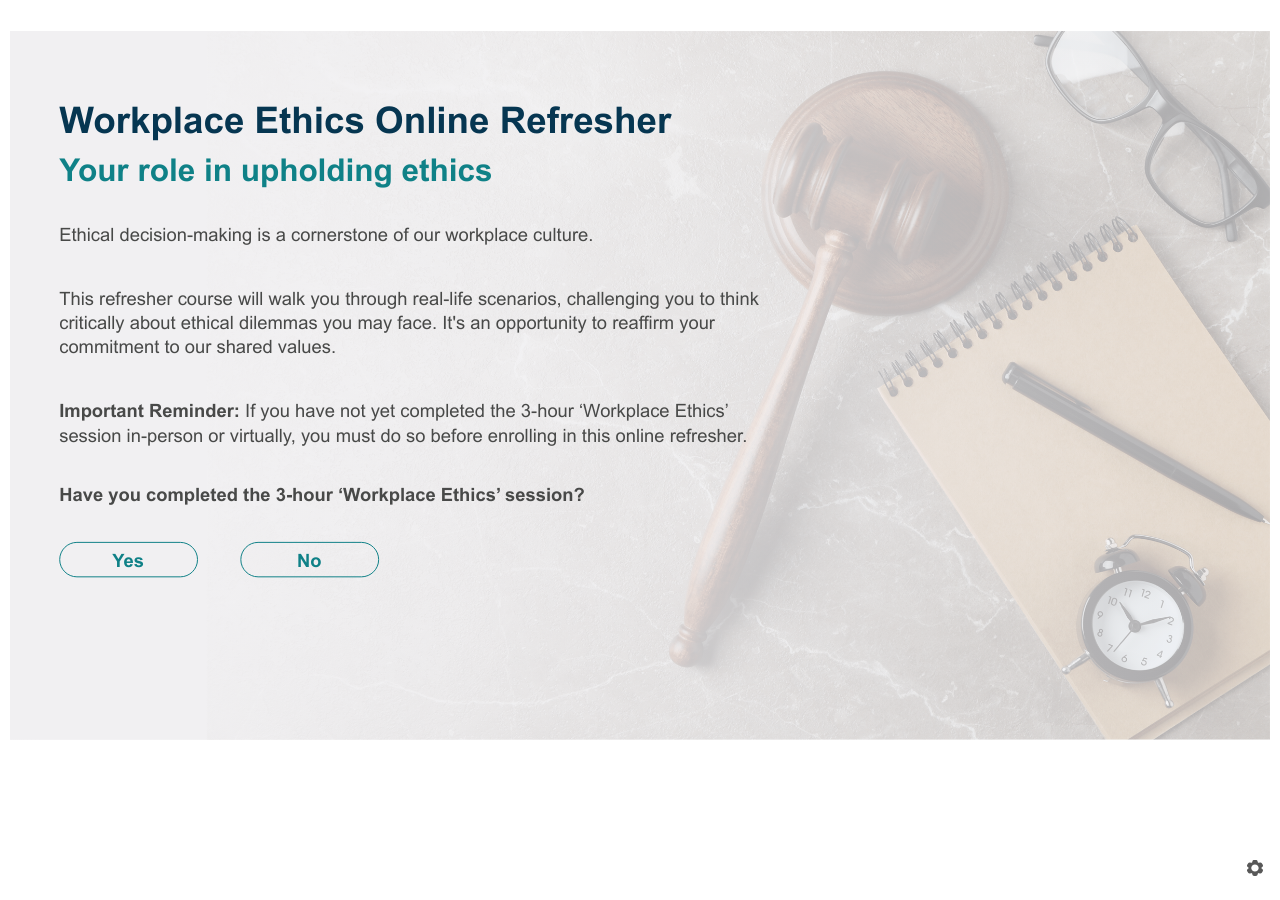
<file: index.html>
﻿<!doctype html>
<html lang="en-US">
<head>
  <meta charset="utf-8">
  <!-- Created using Storyline 360 x64 - http://www.articulate.com  -->
  <!-- version: 3.120.37241.0 -->
  <title>Workplace Ethics Online Refresher Anonymised No Menu</title>
  <meta http-equiv="x-ua-compatible" content="IE=edge"/>
  <meta name="viewport" content="width=device-width,initial-scale=1,user-scalable=no,shrink-to-fit=no,minimal-ui"/>
  <meta name="apple-mobile-web-app-capable" content="yes"/>
  <style>
    html, body { height: 100%; padding: 0; margin: 0 }
    #app { height: 100%; width: 100%; }
  </style>

  <script>
    window.DS = {};
    window.globals = {
      DATA_PATH_BASE: '',
      HAS_FRAME: true,
      HAS_SLIDE: true,

      lmsPresent: false,
      tinCanPresent: false,
      cmi5Present: false,
      aoSupport: false,
      scale: 'Scaled',
      captureRc: false,
      browserSize: 'optimal',
      bgColor: '#FFFFFF',
      features: 'DropInBase,JsInteractions,LoadPromiseUpgrade,Localization,MediaPromiseUpgrade,PlayerMemoryEnhancements,SlideLevelScale',
      themeName: 'unified',
      preloaderColor: '#8C8C8C',
      suppressAnalytics: false,
      productChannel: 'stable',
      publishSource: 'storyline',
      aid: 'aid|f40f8aa9-3640-4291-aa45-faaa5a6bd75b',
      cid: '06d61e69-37b9-4cb4-813a-91661f0cc68a',
      playerVersion: '3.120.37241.0',
      publishTimestamp: '2026-10-20T01:49:52.0078997Z',
      maxIosVideoElements: 10,
      connectionSettings: { message: 'You%20are%20offline.%20Trying%20to%20reconnect...', useDarkTheme: true, mode: 'disabled' },
      hasFeature: function(feature) {
        return this.features.split(',').includes(feature);
      },
      
      parseParams: function(qs) {
        if (window.globals.parsedParams != null) {
          return window.globals.parsedParams;
        }
        qs = (qs || window.location.search.substr(1)).split('+').join(' ');
        var params = {},
            tokens,
            re = /[?&]?([^=]+)=([^&]*)/g;

        while (tokens = re.exec(qs)) {
          params[decodeURIComponent(tokens[1]).trim()] =
            decodeURIComponent(tokens[2]).trim();
        }
        window.globals.parsedParams = params;
        return params;
      }

    };

    if (window.flagsUnderTest != null) {
      window.globals.features = window.flagsUnderTest.reduce((accum, feature) => {
        if (!accum.includes(feature)) {
          accum.push(feature);
        }
        return accum;
      }, window.globals.features.split(',')).join();
    }
  </script>
  <script>
    var isIe11 = ('ActiveXObject' in window || window.MSBlobBuilder != null)
      && window.msCrypto != null && !window.ActiveXObject;
    if (isIe11) {
      window.globals.unsupportedBrowser = true;
      document.write(atob('[base64]'));
    }
  </script>

  <script>
    if (window.globals.hasFeature('Localization')) {
      
      
    }
  </script>

  
  
  <script>window.THREE = { };</script>
  
</head>
<body style="background: #FFFFFF" class="cs-HTML theme-unified">
  <!-- 360 -->
  <script>!function(){var e,i=/iPhone/i,o=/iPod/i,n=/iPad/i,t=/\biOS-universal(?:.+)Mac\b/i,r=/\bAndroid(?:.+)Mobile\b/i,a=/Android/i,d=/(?:SD4930UR|\bSilk(?:.+)Mobile\b)/i,p=/Silk/i,l=/Windows Phone/i,u=/\bWindows(?:.+)ARM\b/i,b=/BlackBerry/i,s=/BB10/i,c=/Opera Mini/i,f=/\b(CriOS|Chrome)(?:.+)Mobile/i,h=/Mobile(?:.+)Firefox\b/i,v=function(e){return void 0!==e&&"MacIntel"===e.platform&&"number"==typeof e.maxTouchPoints&&e.maxTouchPoints>1&&"undefined"==typeof MSStream};e=function(e){var m={userAgent:"",platform:"",maxTouchPoints:0};e||"undefined"==typeof navigator?"string"==typeof e?m.userAgent=e:e&&e.userAgent&&(m={userAgent:e.userAgent,platform:e.platform,maxTouchPoints:e.maxTouchPoints||0}):m={userAgent:navigator.userAgent,platform:navigator.platform,maxTouchPoints:navigator.maxTouchPoints||0};var g=m.userAgent,y=g.split("[FBAN");void 0!==y[1]&&(g=y[0]),void 0!==(y=g.split("Twitter"))[1]&&(g=y[0]);var A=function(e){return function(i){return i.test(e)}}(g),w={apple:{phone:A(i)&&!A(l),ipod:A(o),tablet:!A(i)&&(A(n)||v(m))&&!A(l),universal:A(t),device:(A(i)||A(o)||A(n)||A(t)||v(m))&&!A(l)},amazon:{phone:A(d),tablet:!A(d)&&A(p),device:A(d)||A(p)},android:{phone:!A(l)&&A(d)||!A(l)&&A(r),tablet:!A(l)&&!A(d)&&!A(r)&&(A(p)||A(a)),device:!A(l)&&(A(d)||A(p)||A(r)||A(a))||A(/\bokhttp\b/i)},windows:{phone:A(l),tablet:A(u),device:A(l)||A(u)},other:{blackberry:A(b),blackberry10:A(s),opera:A(c),firefox:A(h),chrome:A(f),device:A(b)||A(s)||A(c)||A(h)||A(f)},any:!1,phone:!1,tablet:!1};return w.any=w.apple.device||w.android.device||w.windows.device||w.other.device,w.phone=w.apple.phone||w.android.phone||w.windows.phone,w.tablet=w.apple.tablet||w.android.tablet||w.windows.tablet,w}(),"object"==typeof exports&&"undefined"!=typeof module?module.exports=e:"function"==typeof define&&define.amd?define((function(){return e})):this.isMobile=e}();
    window.isMobile.apple.tablet = window.isMobile.apple.tablet ||
      (navigator.platform === 'MacIntel' && navigator.maxTouchPoints > 1);
    window.isMobile.apple.device = window.isMobile.apple.device || window.isMobile.apple.tablet;
    window.isMobile.tablet = window.isMobile.tablet || window.isMobile.apple.tablet;
    window.isMobile.any = window.isMobile.any || window.isMobile.apple.tablet;
  </script>

  <div id="focus-sink" tabindex="-1"></div>

  <div id="preso"></div>
  <script>
    (function() {

      var classTypes = [ 'desktop', 'mobile', 'phone', 'tablet' ];

      var addDeviceClasses = function(prefix, testObj) {
        var curr, i;
        for (i = 0; i < classTypes.length; i++) {
          curr = classTypes[i];
          if (testObj[curr]) {
            document.body.classList.add(prefix + curr);
          }
        }
      };

      var params = window.globals.parseParams(),
          isDevicePreview = params.devicepreview === '1',
          isPhoneOverride = params.deviceType === 'phone' || (isDevicePreview && params.phone == '1'),
          isTabletOverride = (params.deviceType === 'tablet' || isDevicePreview) && !isPhoneOverride,
          isMobileOverride = isPhoneOverride || isTabletOverride;

      var deviceView = {
        desktop: !window.isMobile.any && !isMobileOverride,
        mobile: window.isMobile.any || isMobileOverride,
        phone: isPhoneOverride || (window.isMobile.phone && !isTabletOverride),
        tablet: isTabletOverride || window.isMobile.tablet
      };

      window.globals.deviceView = deviceView;
      window.isMobile.desktop = !window.isMobile.any;
      window.isMobile.mobile = window.isMobile.any;

      addDeviceClasses('view-', deviceView);

    })();
  </script>
  
  <script src='story_content/triggers.js' type=text/javascript></script>
<script src='story_content/user.js' type=text/javascript></script>
  <div class="slide-loader"></div>

  <script>
    var doc = document, loader = doc.body.querySelector('.slide-loader'); [ 1, 2, 3 ].forEach(function(n) { var d = doc.createElement('div'); d.style.backgroundColor = window.globals.preloaderColor; d.classList.add('mobile-loader-dot'); d.classList.add('dot' + n); loader.appendChild(d); });
  </script>

  <div class="mobile-load-title-overlay" style="display: none">
    <div class="mobile-load-title">Workplace Ethics Online Refresher Anonymised No Menu</div>
  </div>

  <div class="mobile-chrome-warning"></div>

  
<style>
  .warn-connection-dialog {
    display: none;
    background: transparent;
    pointer-events: all;
    position: fixed;
    left: 0;
    top: 0;
    width: 100%;
    height: 100%;
    z-index: 999;
  }

  .warn-connection-content {
    pointer-events: all;
    border-radius: 4px;
    background: white;
    border: 1px solid #E7E7E7;
    color: #333333;
    box-shadow: 0 2px 4px rgba(0, 0, 0, 0.25);
    transition: all 150ms ease-out;
    position: absolute;
    white-space: nowrap;
  }

  .view-phone.is-landscape .warn-connection-content {
    left: 23px;
    bottom: 23px;
  }

  .view-tablet.is-landscape .warn-connection-content {
    left: 50%;
    top: 20px;
    transform: translateX(-50%);
  }

  .view-mobile.is-portrait .warn-connection-content {
    transform: translate(-50%, calc(-100% - 15px));
  }

  .warn-connection-content p {
    display: inline-block;
    margin: 0 8px 0 0;
    line-height: 33px;
    font-size: 11px;
  }

  .warn-connection-content svg {
    position: relative;
    vertical-align: middle;
    margin: 0 2px 2px 8px;
  }

  .view-desktop .warn-connection-content {
    left: 1.5em;
    bottom: 1.5em;
  }

  .view-desktop .warn-connection-content p {
    font-size: 1.1em;
  }

  .is-offline .warn-connection-dialog {
    display: block;
  }

  .is-offline .cs-panel * {
    pointer-events: none !important;
  }

  .is-offline .cs-panel {
    pointer-events: all !important;
  }

  .is-offline #nav-controls * {
    pointer-events: none !important;
  }

  .is-offline #nav-controls {
    pointer-events: all !important;
  }
</style>

<div class="warn-connection-dialog" role="alertdialog" aria-modal="true" tabindex="0" aria-labelledby="warn-connection-message">
  <div class="warn-connection-content">
    <svg width="17" height="15" viewBox="0 0 17 15" xmlns="http://www.w3.org/2000/svg">
      <path fill="#8F0000" stroke="white" d="M16.07,12.98 L15.88,12.23 L9.51,1.21 C8.97,0.26,7.6,0.26,7.06,1.21 L0.69,12.23 C0.15,13.16,0.81,14.36,1.91,14.36 H14.65 C15.47,14.36,16.05,13.7,16.07,12.98 Z"/>
      <path fill="white" stroke="white" d="M8.58,5.5 C8.35,5.28,8.5,5.35,8.21,5.32 C8.09,5.35,7.97,5.49,7.96,5.67 C7.97,5.79,7.98,5.92,7.98,6.04 L7.98,6.04 C7.99,6.17,8,6.31,8.01,6.43 L8.01,6.44 C8.03,6.92,8.06,7.41,8.09,7.9 L8.09,7.9 C8.12,8.39,8.14,8.88,8.17,9.37 C8.17,9.39,8.18,9.42,8.2,9.44 C8.23,9.46,8.25,9.47,8.28,9.47 C8.31,9.47,8.34,9.46,8.35,9.44 C8.37,9.43,8.38,9.4,8.39,9.35 L8.39,9.34 C8.39,9.24,8.4,9.15,8.4,9.05 L8.4,9.05 C8.41,8.96,8.41,8.86,8.42,8.75 C8.43,8.44,8.45,8.12,8.47,7.81 L8.47,7.81 C8.49,7.49,8.51,7.18,8.53,6.87 C8.55,6.46,8.56,6.05,8.59,5.64 L8.6,5.62 C8.6,5.57,8.59,5.53,8.58,5.5 L8.21,5.32 Z"/>
      <circle fill="white" stroke="white" cx="8.3" cy="11.35" r="0.3"/>
    </svg>
    <p id="warn-connection-message">You are offline. Trying to reconnect...</p>
  </div>
</div>

<script>
  (function() {
    window.DS.connection = {
      warningShown: false,
      assets: {},
      loadingAssetGroup: false,
      retryDelay: 500
    };

    var connectionSettings = window.globals.connectionSettings || {};

    var useConnectionMessages = window.AbortController != null &&
      window.location.protocol != 'file:' &&
      connectionSettings.mode === 'normal';

    window.DS.connection.useConnectionMessages = useConnectionMessages;

    var assetCount = 0;
    var checkLoadedId;


    if (useConnectionMessages && connectionSettings != null) {
      var contentEl = document.querySelector('.warn-connection-content');
      var messageEl = contentEl.querySelector('p');

      if (connectionSettings.useDarkTheme) {
        contentEl.style.borderColor = '#BABBBA';
        contentEl.style.backgroundColor = '#282828';
        contentEl.style.color = '#FFFFFF';
      }

      if (connectionSettings.message != null) {
        messageEl.textContent = window.decodeURIComponent(connectionSettings.message);
      }
    }

    function checkAssetsReady() {
      for (var i in DS.connection.assets) {
        if (!DS.connection.assets[i].success) {
          return false;
        }
      }
      return true;
    }

    function stopAssetGroup() {
      if (!useConnectionMessages) { return; }

      assetCount = 0;

      DS.connection.oldAssetGroup = DS.connection.assets;
      DS.connection.assets = {};
      DS.connection.loadingAssetGroup = false;
      clearInterval(checkLoadedId);
    }

    function startAssetGroup() {
      if (!useConnectionMessages) { return; }
      var ticks = 0;
      clearInterval(checkLoadedId);
      checkLoadedId = setInterval(function() {
        var loaded = 0;
        if (assetCount === 0 && loaded === 0) {
          clearInterval(checkLoadedId);
          return;
        }

        for (var i in DS.connection.assets) {
          if (DS.connection.assets[i].success) {
            loaded++;
          }
        }

        if (assetCount === loaded && checkAssetsReady()) {
          for (var i in DS.connection.assets) {
            if (DS.connection.assets[i].action) {
              DS.connection.assets[i].action();
            }
          }
          hideWarning();
          stopAssetGroup();
        }
      }, 100)
    }

    function requiredAsset(url, action, retry, type) {
      if (!useConnectionMessages) { return; }
      if (DS.connection.assets[url]) { return; }

      DS.connection.assets[url] = {
        success: false, action: action, retry: retry, type: type
      };
      assetCount = Object.keys(DS.connection.assets).length;
      if (!DS.connection.loadingAssetGroup) {
        startAssetGroup();
      }
      DS.connection.loadingAssetGroup = true;
    }

    function assetLoaded(url) {
      if (!useConnectionMessages) { return; }
      if (DS.connection.assets[url]) {
        DS.connection.assets[url].success = true;
      }
    }

    function assetFailed(url) {
      if (!useConnectionMessages) { return; }
      if (!DS.connection.assets[url]) {
        if (/\.js$/.test(url) && url.indexOf('transcripts') === -1) {
          setTimeout(function() {
            if (DS.connection.lastSlideLoaded != null) {
              DS.connection.lastSlideLoaded();
            }
          }, DS.connection.retryDelay);
        }
        return;
      }
      if (!DS.connection.warningShown) { showWarning(); }
      if (DS.connection.assets[url].retry) {
        setTimeout(function() {
          if (!DS.connection.assets[url].success) {
            DS.connection.assets[url].retry()
          }
        }, DS.connection.retryDelay);
      }
    }

    function hideWarning() {
      document.body.classList.remove('is-offline');
      DS.connection.warningShown = false;
      enableKeys();
    }
    DS.connection.hideWarning = hideWarning

    function showWarning(btn) {
      document.body.classList.add('is-offline')
      DS.connection.warningShown = true;
      updateWarningPosition();
      disableKeys();
    }

    function updateWarningPosition() {
      if (!DS.connection.warningShown) {
        return;
      }

      var isPortrait = document.body.classList.contains('is-portrait');
      var isMobile = document.body.classList.contains('view-mobile');
      var warningEl = document.querySelector('.warn-connection-content');

      if (isPortrait && isMobile) {
        var slide = document.querySelector('.primary-slide');
        var slideRect = slide != null
          ? slide.getBoundingClientRect()
          : { top: window.innerHeight, left: 0, width: window.innerWidth };

        warningEl.style.top = `${slideRect.top}px`
        warningEl.style.left = `${slideRect.left + slideRect.width / 2}px`
      } else {
        warningEl.style.top = null;
        warningEl.style.left = null;
      }

      window.requestAnimationFrame(updateWarningPosition);
    }

    function onDisableKeyDown(e) {
      e.preventDefault();
      e.stopImmediatePropagation();
    }

    function onDisableKeyUp(e) {
      e.preventDefault();
      e.stopImmediatePropagation();
    }

    var accStyle = document.createElement('style');
    var warnDialogEl = document.querySelector('.warn-connection-dialog');

    function disableKeys() {
      if (DS.views && DS.views.nsStack && DS.views.nsStack.length === 1) {
        DS.views.nsStack[0].tabReachable = false
        DS.views.nsStack[0].updateTabIndex(true);
      }

      accStyle.innerHTML = '.acc-shadow-dom { display: none; }';
      document.body.appendChild(accStyle);

      warnDialogEl.parentNode.append(warnDialogEl);
      warnDialogEl.focus();
    }

    function enableKeys() {
      accStyle.remove();
      if (DS.views && DS.views.nsStack && DS.views.nsStack.length === 1 && DS.views.nsStack[0].name === '_frame') {
        DS.views.nsStack[0].tabReachable = true;
        DS.views.nsStack[0].updateTabIndex();
      }
    }

    // these will all be noops if the feature flag isn't set in
    // the data and `window.globals.features`
    DS.connection.requiredAsset = requiredAsset;
    DS.connection.assetLoaded = assetLoaded;
    DS.connection.assetFailed = assetFailed;
    DS.connection.stopAssetGroup = stopAssetGroup;
    DS.connection.startAssetGroup = startAssetGroup;
  })();
</script>


  <script>
    
    if (window.autoSpider && window.vInterfaceObject) {
      document.querySelector('.mobile-load-title-overlay').style.display = 'none';
    }
  </script>

  

  <link rel="stylesheet" href="html5/data/css/output.min.css" data-noprefix/>
</body>
<script src="html5/lib/scripts/bootstrapper.min.js"></script>
</html>
</file>
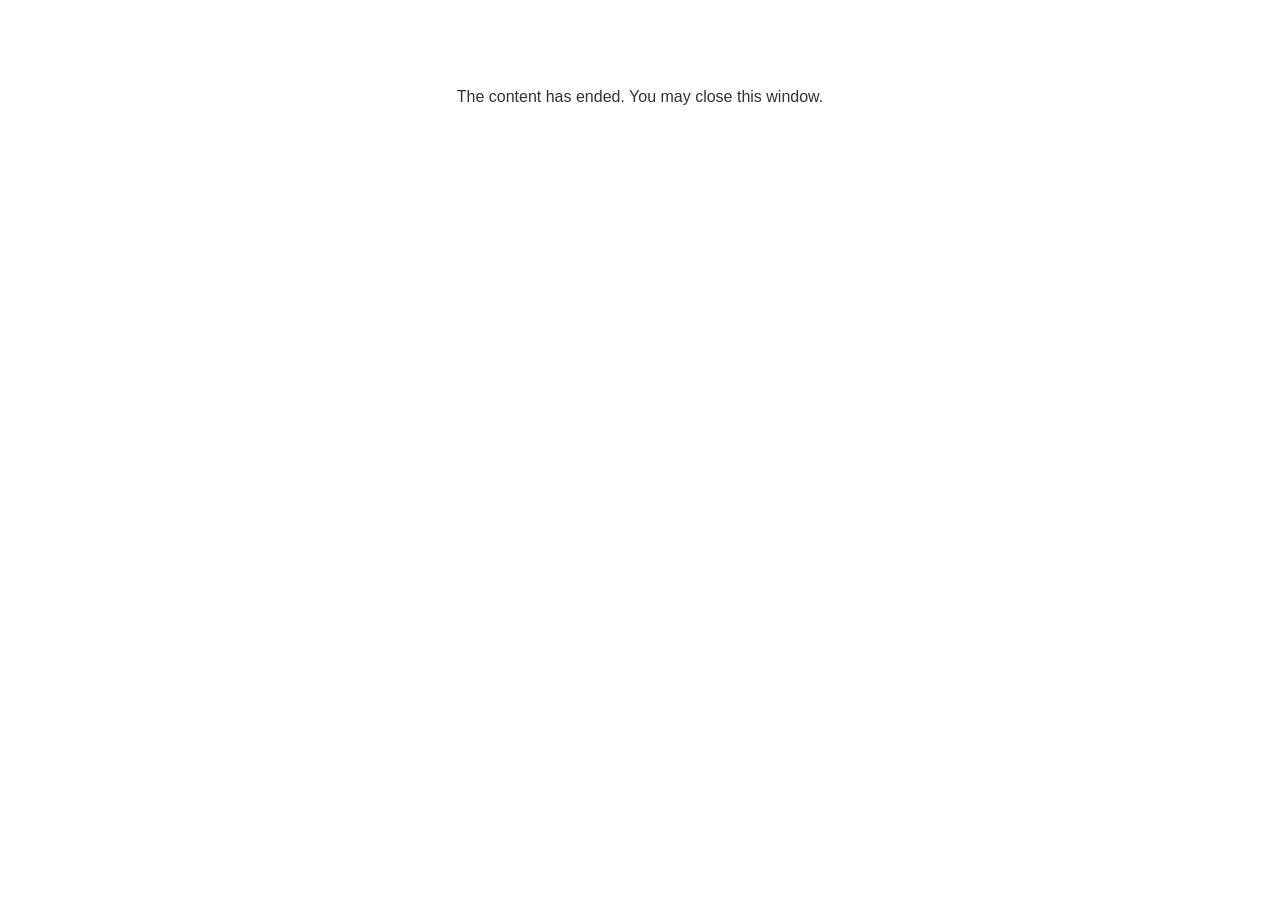
<file: lms/goodbye.html>
<!doctype html>
<html>
<body style="background-color: #ffffff;">

<p role="alert" style="color: #333333;font-family: Lato, articulate, tahoma, arial;font-size: medium;text-align: center;">
<br><br><br><br>
The content has ended. You may close this window.
</p>

</body>
</html>
</file>
